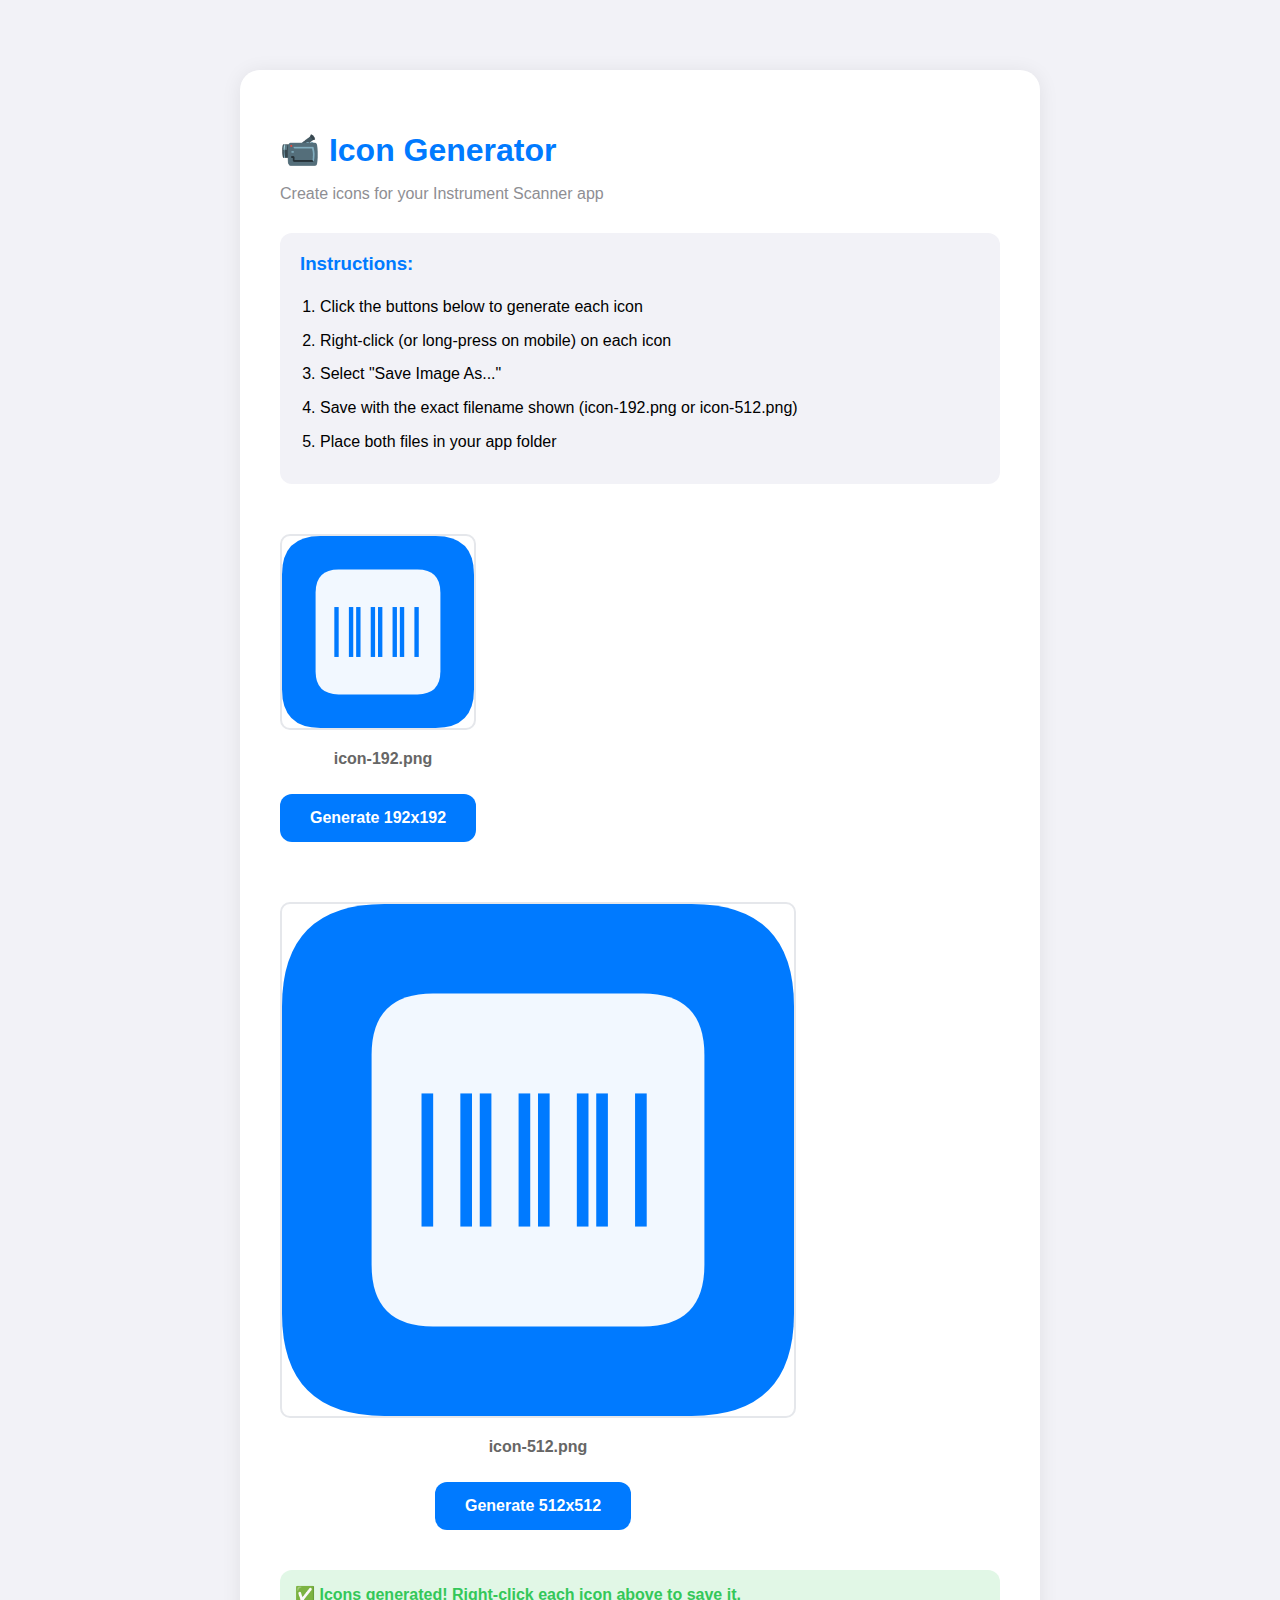
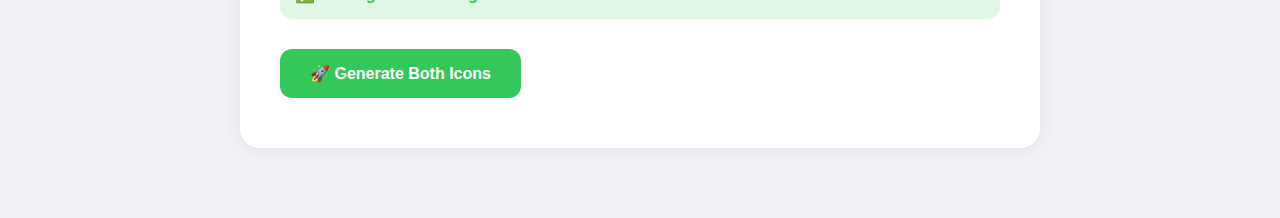
<file: create-icons.html>
<!DOCTYPE html>
<html lang="en">
<head>
    <meta charset="UTF-8">
    <meta name="viewport" content="width=device-width, initial-scale=1.0">
    <title>Icon Generator - Instrument Scanner</title>
    <style>
        body {
            font-family: -apple-system, BlinkMacSystemFont, 'SF Pro Display', sans-serif;
            max-width: 800px;
            margin: 50px auto;
            padding: 20px;
            background: #F2F2F7;
            min-height: 100vh;
        }
        .container {
            background: white;
            padding: 40px;
            border-radius: 20px;
            box-shadow: 0 2px 20px rgba(0,0,0,0.08);
        }
        h1 {
            color: #007AFF;
            margin-bottom: 10px;
        }
        .subtitle {
            color: #8E8E93;
            margin-bottom: 30px;
        }
        .instructions {
            background: #F2F2F7;
            padding: 20px;
            border-radius: 12px;
            margin: 20px 0;
        }
        .instructions h3 {
            margin-top: 0;
            color: #007AFF;
        }
        .instructions ol {
            margin: 10px 0;
            padding-left: 20px;
        }
        .instructions li {
            margin: 8px 0;
            line-height: 1.6;
        }
        canvas {
            border: 2px solid #e5e7eb;
            border-radius: 10px;
            margin: 20px 0;
            display: block;
        }
        button {
            background: #007AFF;
            color: white;
            border: none;
            padding: 15px 30px;
            border-radius: 12px;
            font-size: 16px;
            font-weight: 600;
            cursor: pointer;
            margin: 10px 10px 10px 0;
            transition: opacity 0.2s;
            font-family: -apple-system, BlinkMacSystemFont, sans-serif;
        }
        button:hover {
            opacity: 0.8;
        }
        button:active {
            opacity: 0.6;
        }
        .icon-preview {
            display: flex;
            gap: 30px;
            margin: 30px 0;
            flex-wrap: wrap;
        }
        .preview-box {
            text-align: center;
        }
        .preview-box p {
            margin-top: 10px;
            color: #666;
            font-weight: 600;
        }
        .success {
            background: rgba(52, 199, 89, 0.15);
            color: #34C759;
            padding: 15px;
            border-radius: 12px;
            margin: 20px 0;
            display: none;
            font-weight: 600;
        }
    </style>
</head>
<body>
    <div class="container">
        <h1>📹 Icon Generator</h1>
        <p class="subtitle">Create icons for your Instrument Scanner app</p>

        <div class="instructions">
            <h3>Instructions:</h3>
            <ol>
                <li>Click the buttons below to generate each icon</li>
                <li>Right-click (or long-press on mobile) on each icon</li>
                <li>Select "Save Image As..."</li>
                <li>Save with the exact filename shown (icon-192.png or icon-512.png)</li>
                <li>Place both files in your app folder</li>
            </ol>
        </div>

        <div class="icon-preview">
            <div class="preview-box">
                <canvas id="canvas-192" width="192" height="192"></canvas>
                <p>icon-192.png</p>
                <button onclick="generateIcon(192)">Generate 192x192</button>
            </div>
            <div class="preview-box">
                <canvas id="canvas-512" width="512" height="512"></canvas>
                <p>icon-512.png</p>
                <button onclick="generateIcon(512)">Generate 512x512</button>
            </div>
        </div>

        <div class="success" id="success">
            ✅ Icons generated! Right-click each icon above to save it.
        </div>

        <button onclick="generateBoth()" style="background: #34C759;">
            🚀 Generate Both Icons
        </button>
    </div>

    <script>
        function generateIcon(size) {
            const canvas = document.getElementById(`canvas-${size}`);
            const ctx = canvas.getContext('2d');
            
            // Create iOS blue background
            const radius = size * 0.2;
            ctx.fillStyle = '#007AFF';
            roundRect(ctx, 0, 0, size, size, radius);
            ctx.fill();
            
            // Draw white rounded square in center (like iOS icon style)
            const innerSize = size * 0.65;
            const innerX = (size - innerSize) / 2;
            const innerRadius = size * 0.12;
            ctx.fillStyle = 'rgba(255, 255, 255, 0.95)';
            roundRect(ctx, innerX, innerX, innerSize, innerSize, innerRadius);
            ctx.fill();
            
            // Draw barcode icon using rectangles (simple barcode representation)
            const barcodeWidth = innerSize * 0.7;
            const barcodeHeight = innerSize * 0.4;
            const barcodeX = (size - barcodeWidth) / 2;
            const barcodeY = (size - barcodeHeight) / 2;
            
            ctx.fillStyle = '#007AFF';
            
            // Draw barcode lines
            const lineWidth = barcodeWidth / 12;
            for (let i = 0; i < 12; i++) {
                if (i % 3 !== 1) { // Skip some lines for barcode effect
                    ctx.fillRect(barcodeX + (i * lineWidth), barcodeY, lineWidth * 0.6, barcodeHeight);
                }
            }
            
            // Show success message
            document.getElementById('success').style.display = 'block';
        }

        function roundRect(ctx, x, y, width, height, radius) {
            ctx.beginPath();
            ctx.moveTo(x + radius, y);
            ctx.lineTo(x + width - radius, y);
            ctx.quadraticCurveTo(x + width, y, x + width, y + radius);
            ctx.lineTo(x + width, y + height - radius);
            ctx.quadraticCurveTo(x + width, y + height, x + width - radius, y + height);
            ctx.lineTo(x + radius, y + height);
            ctx.quadraticCurveTo(x, y + height, x, y + height - radius);
            ctx.lineTo(x, y + radius);
            ctx.quadraticCurveTo(x, y, x + radius, y);
            ctx.closePath();
        }

        function generateBoth() {
            generateIcon(192);
            generateIcon(512);
        }

        function downloadCanvas(canvas, filename) {
            const link = document.createElement('a');
            link.download = filename;
            link.href = canvas.toDataURL('image/png');
            link.click();
        }

        // Auto-generate on load
        window.onload = function() {
            generateBoth();
        };
    </script>
</body>
</html>
</file>
